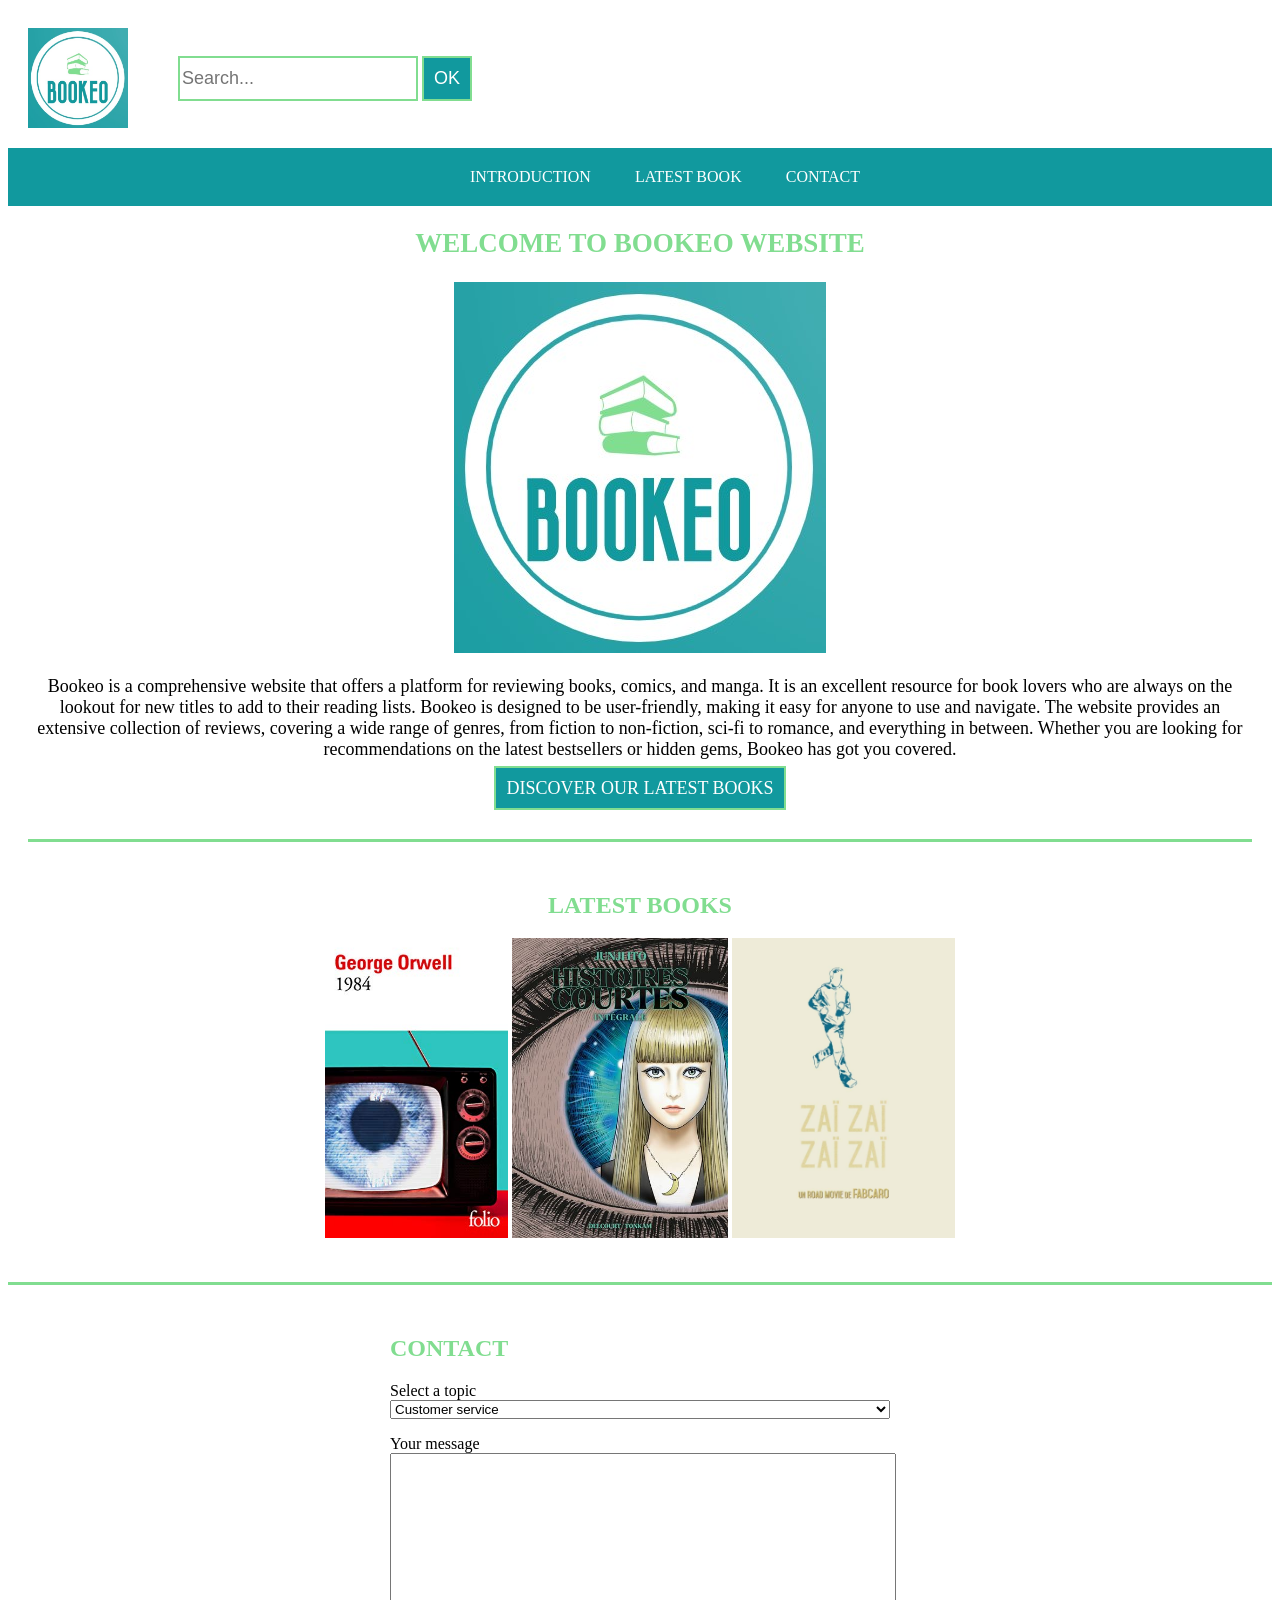
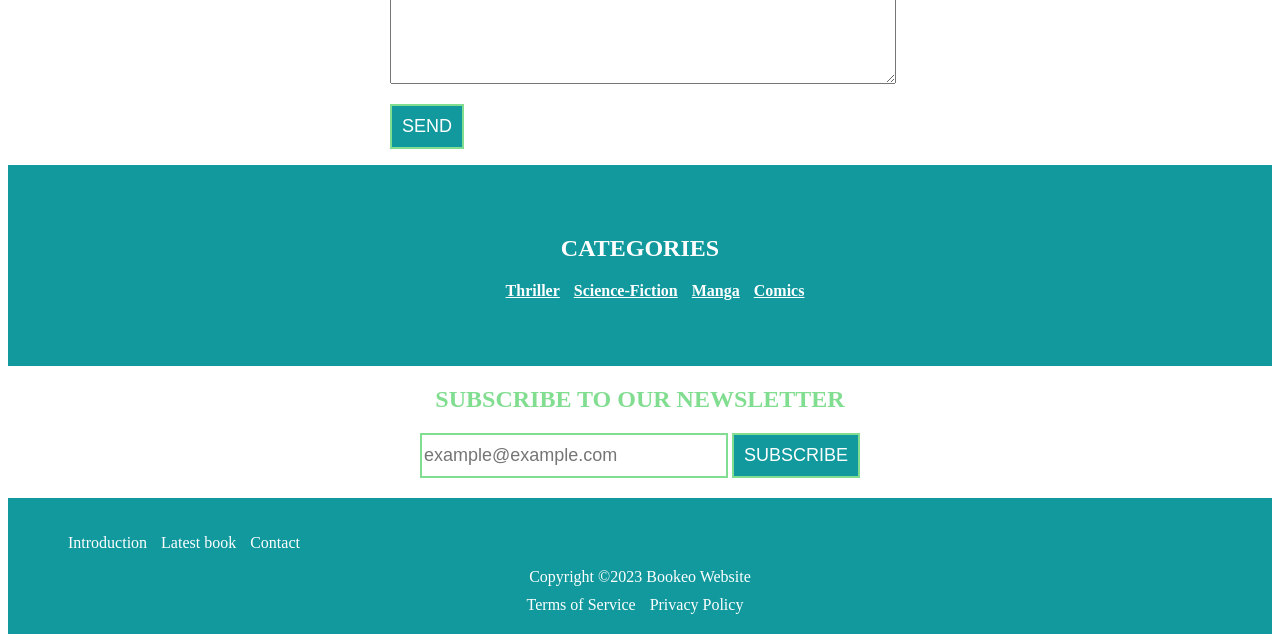
<file: atelier-bookeo/index.html>
<!DOCTYPE html>
<html>
  <head>
    <title>Bookeo Website</title>
    <meta charset="UTF-8" />
    <meta name="viewport" content="width=device-width, initial-scale=1.0" />
    <link rel="stylesheet" type="text/css" href="style.css" />
  </head>
  <body>
    <header>
      <img src="images/logo-bookeo.jpg" alt="Logo Recipees" width="100" />
      <form>
        <input type="text" name="search" id="search" placeholder="Search..." />
        <input type="submit" value="OK" class="button" />
      </form>
    </header>
    <nav id="mainNav">
      <ul>
        <li><a href="#introduction">Introduction</a></li>
        <li><a href="#latest-books">Latest book</a></li>
        <li><a href="#contact">Contact</a></li>
      </ul>
    </nav>
    <main>
      <section id="introduction">
        <h1>Welcome to Bookeo Website</h1>
        <img src="images/logo-bookeo.jpg" alt="Welcome to Bookeo Website" />
        <p>
          Bookeo is a comprehensive website that offers a platform for reviewing books, comics, and manga. It is an
          excellent resource for book lovers who are always on the lookout for new titles to add to their reading lists.
          Bookeo is designed to be user-friendly, making it easy for anyone to use and navigate. The website provides an
          extensive collection of reviews, covering a wide range of genres, from fiction to non-fiction, sci-fi to
          romance, and everything in between. Whether you are looking for recommendations on the latest bestsellers or
          hidden gems, Bookeo has got you covered.
        </p>
        <a class="button" href="#">Discover our latest books</a>
      </section>
      <section id="latest-books">
        <h2>Latest books</h2>
        <img src="images/1-1984.jpg" alt="1984" />
        <img src="images/2-histoires-courtes.jpg" alt="Histoires courtes" />
        <img src="images/3-zai-zai-zai-zai.jpg" alt="Zai Zai Zai Zai" />
      </section>
      <section id="contact">
        <h2>Contact</h2>
        <form method="post">
          <p>
            <label for="topic">Select a topic</label>
            <select name="topic" id="topic">
              <option value="customer">Customer service</option>
              <option value="Technical support">Technical support</option>
            </select>
          </p>
          <p>
            <label for="message">Your message</label>
            <textarea name="message" id="message" cols="30" rows="15"></textarea>
          </p>
          <p>
            <input type="submit" value="Send" class="button" name="send" />
          </p>
        </form>
      </section>
      <section id="categories">
        <h2>Categories</h2>
        <nav>
          <ul>
            <li><a href="#">Thriller</a></li>
            <li><a href="#">Science-Fiction</a></li>
            <li><a href="#">Manga</a></li>
            <li><a href="#">Comics</a></li>
          </ul>
        </nav>
      </section>
      <section id="subscription">
        <h2>Subscribe to our newsletter</h2>
        <form>
          <input type="email" id="email" name="email" placeholder="example@example.com" />
          <input type="submit" value="Subscribe" class="button" />
        </form>
      </section>
    </main>
    <footer>
      <div id="footer-top">
        <nav>
          <ul>
            <li><a href="#introduction">Introduction</a></li>
            <li><a href="#latest-books">Latest book</a></li>
            <li><a href="#contact">Contact</a></li>
          </ul>
        </nav>
      </div>
      <div id="footer-bottom">
        <p>Copyright ©2023 Bookeo Website</p>
        <nav>
          <ul>
            <li><a href="#">Terms of Service</a></li>
            <li><a href="#">Privacy Policy</a></li>
          </ul>
        </nav>
      </div>
    </footer>
  </body>
</html>
</file>
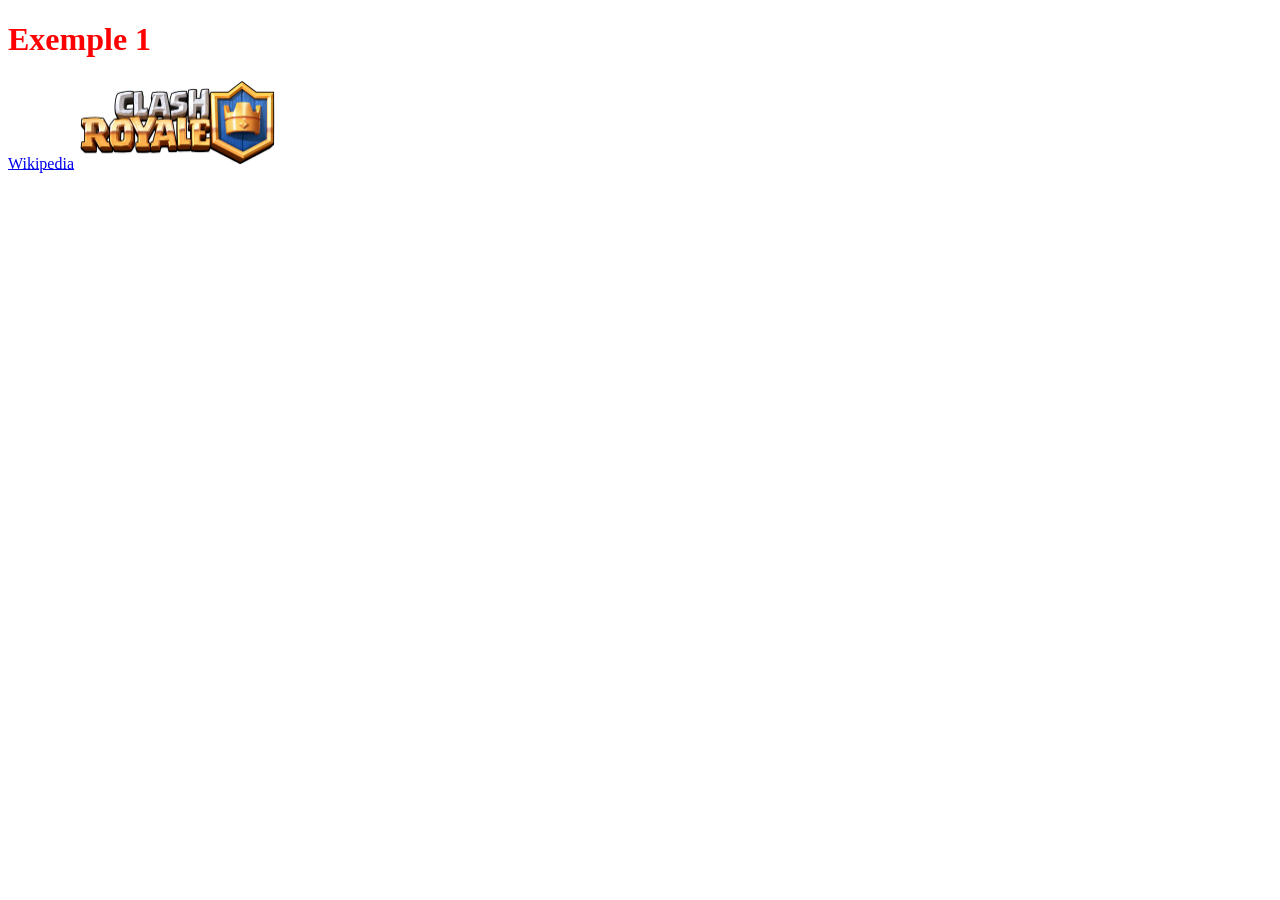
<file: exemple1/index.html>
<!DOCTYPE html>
<html lang="fr">
<head>
    <meta charset="UTF-8">
    <meta name="viewport" content="width=device-width, initial-scale=1.0">
    <title>Exemple 1</title>
    <link rel="stylesheet" href="style.css">
</head>
<body>
    <h1>Exemple 1</h1>
    <a target="_blank" href="https://fr.wikipedia.org/">Wikipedia</a>
    <img width="200" src="800px-Clash_Royale_Logo.png" alt="Logo Clash Royale">


</body>
</html>
</file>
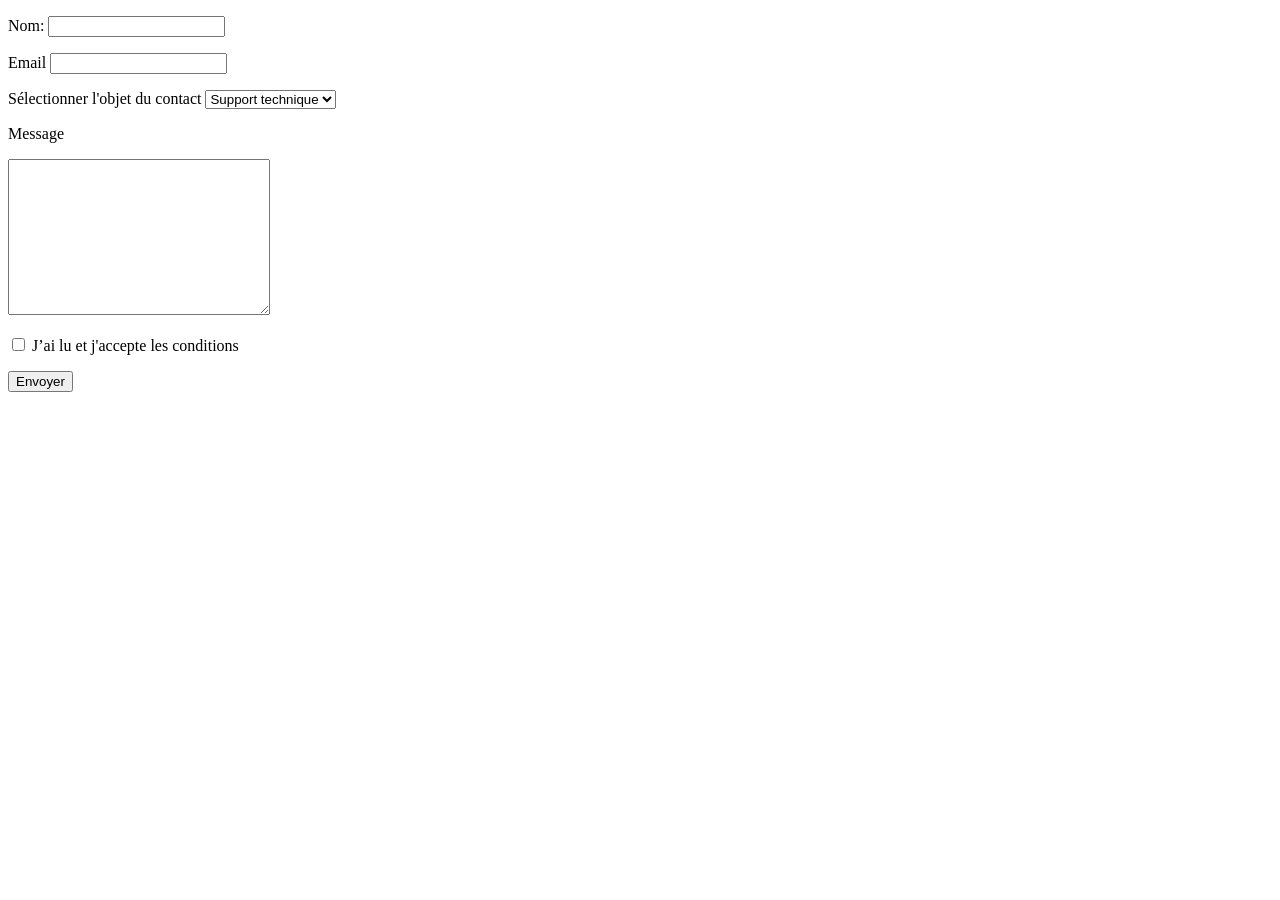
<file: exercice_formulaire/index.html>
<!DOCTYPE html>
<html lang="en">
  <head>
    <meta charset="UTF-8" />
    <meta name="viewport" content="width=device-width, initial-scale=1.0" />
    <title>Document</title>
  </head>
  <body>
    <form action="">
      <p>
        <label for="nom">Nom:</label>
        <input type="text" name="nom" id="nom" />
      </p>
      <p>
        <label for="email">Email</label>
        <input type="email" name="email" id="email" />
      </p>
      <p>
        <label for="object">Sélectionner l'objet du contact</label>
        <select name="object" id="objet">
          <option value="support">Support technique</option>
          <option value="client">Service client</option>
        </select>
      </p>

      <p>
        <label for="message">Message</label>
      </p>
      <textarea name="message" id="message" cols="30" rows="10"></textarea>

      <p>
        <input type="checkbox" name="conditions" id="conditions" />
        <label for="conditions">J’ai lu et j'accepte les conditions</label>
      </p>
      <p>
        <input type="submit" value="Envoyer" />
      </p>
    </form>
  </body>
</html>
</file>
<file: atelier-bookeo/style.css>
body {
  font-family: Tahoma;
}

header {
  padding: 20px;
  overflow: auto;
}
header form {
  margin-top: 28px;
}
header img {
  float: left;
  margin-right: 50px;
}
#search {
  height: 39px;
  border: 2px solid #81dd90;
}
form input {
  font-size: 18px;
}
.button {
  background-color: #11999e;
  color: #fff;
  border: none;
  margin: 0;
  text-decoration: none;
  padding: 10px;
  text-transform: uppercase;
  border: 2px solid #81dd90;
}
.button:hover {
  color: #11999e;
  background-color: #fff;
}
#mainNav {
  background-color: #11999e;
  text-align: center;
}
#mainNav ul {
  list-style: none;
  margin: 0;
  padding: 0;
  padding-left: 50px;
}

#mainNav ul li {
  display: inline-block;
  padding: 20px 0;
}

#mainNav ul li a {
  text-decoration: none;
  color: #fff;
  text-transform: uppercase;
  padding: 20px;
}

#mainNav ul li a:hover {
  background-color: #fff;
  color: #11999e;
}
h1 {
  text-align: center;
}
h1,
h2 {
  color: #81dd90;
  text-transform: uppercase;
}

#introduction {
  text-align: center;
  margin: 20px;
  align-items: center;
  font-size: 18px;
  border-bottom: 3px solid #81dd90;
  padding-bottom: 40px;
  margin-bottom: 50px;
}
#latest-books {
  text-align: center;
  border-bottom: 3px solid #81dd90;
  padding-bottom: 40px;
  margin-bottom: 50px;
}
#latest-books img {
  display: inline-block;
  height: 300px;
}
#contact {
  margin: 0 auto;
  max-width: 500px;
}
#contact select {
  width: 100%;
}
#contact textarea {
  width: 100%;
}

#categories {
  text-align: center;
  padding: 50px;
  background-color: #11999e;
}

#categories h2 {
  color: #fff;
}

#categories ul li {
  margin-right: 10px;
  display: inline-block;
}

#categories a {
  color: #fff;
  font-weight: bold;
}
#categories a:hover {
  color: #81dd90;
}

#subscription {
  text-align: center;
  margin: 20px;
}

#subscription form label {
  display: block;
  margin-bottom: 5px;
}

#email {
  height: 39px;
  border: 2px solid #81dd90;
  width: 300px;
}

footer {
  background-color: #11999e;
  padding: 20px;
}

#footer-top nav ul li {
  display: inline-block;
  margin-right: 10px;
}

footer a {
  text-decoration: none;
  color: #fff;
}

#footer-bottom {
  text-align: center;
  color: #fff;
}

#footer-bottom p {
  margin-bottom: 10px;
}

#footer-bottom ul li {
  display: inline-block;
  margin-right: 10px;
}
#footer-bottom ul {
  margin: 0;
  padding: 0;
}
</file>
<file: exemple1/style.css>
h1 {
    color: rgb(255, 0, 0);
}
</file>
